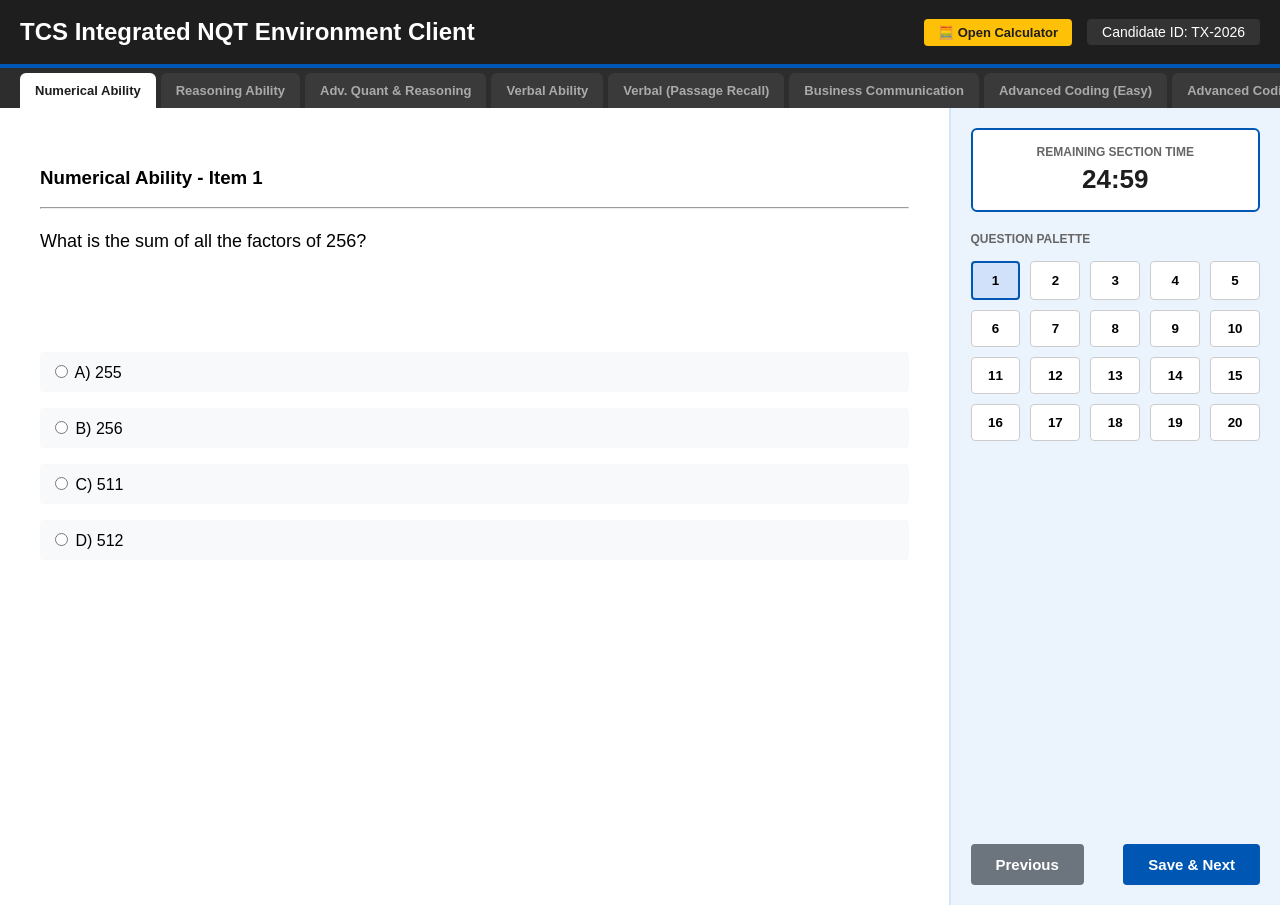
<file: mock1.html>
<!doctype html>
<html lang="en">
  <head>
    <meta charset="UTF-8" />
    <meta name="viewport" content="width=device-width, initial-scale=1.0" />
    <title>Official TCS NQT Assessment Environment</title>
    <style>
      :root {
        --tcs-blue: #0056b3;
        --tcs-dark: #1e1e1e;
        --tcs-gray: #f4f6f9;
        --tcs-success: #28a745;
        --tcs-terminal: #0f141c;
      }
      body {
        font-family: "Segoe UI", Tahoma, Geneva, Verdana, sans-serif;
        margin: 0;
        padding: 0;
        background-color: var(--tcs-gray);
        user-select: none;
        overflow-x: hidden;
      }
      header {
        background-color: var(--tcs-dark);
        color: white;
        padding: 12px 20px;
        display: flex;
        justify-content: space-between;
        align-items: center;
        border-bottom: 4px solid var(--tcs-blue);
        height: 40px;
      }
      .section-tab-container {
        display: flex;
        background: #2d2d2d;
        padding: 5px 20px 0 20px;
        gap: 5px;
        overflow-x: auto;
      }
      .section-tab {
        padding: 10px 15px;
        color: #aaa;
        background: #3a3a3a;
        border-radius: 6px 6px 0 0;
        font-size: 13px;
        font-weight: 600;
        border: none;
        cursor: not-allowed;
        white-space: nowrap;
      }
      .section-tab.active {
        background: white;
        color: var(--tcs-dark);
      }
      .container {
        display: flex;
        height: calc(100vh - 103px);
        position: relative;
      }
      .left-panel {
        flex: 3;
        padding: 40px;
        overflow-y: auto;
        background: white;
        position: relative;
      }
      .right-panel {
        flex: 1;
        background: #ebf3fc;
        border-left: 2px solid #d2e4f9;
        padding: 20px;
        display: flex;
        flex-direction: column;
        justify-content: space-between;
      }

      /* TCS Calculator Shell - Default Positioned Top-Right Corner */
      .calc-trigger-btn {
        background: #ffc107;
        color: #1e1e1e;
        border: none;
        font-weight: bold;
        padding: 6px 14px;
        border-radius: 4px;
        cursor: pointer;
        display: flex;
        align-items: center;
        gap: 6px;
        font-size: 13px;
        margin-right: 15px;
      }
      .tcs-calculator {
        position: absolute;
        top: 15px;
        right: 20px;
        width: 240px;
        background: #222;
        border: 3px solid #444;
        border-radius: 6px;
        box-shadow: 0 10px 25px rgba(0, 0, 0, 0.4);
        z-index: 1000;
        display: none;
      }
      .calc-header {
        background: #111;
        color: #fff;
        padding: 8px;
        font-size: 12px;
        font-weight: bold;
        cursor: move;
        display: flex;
        justify-content: space-between;
        align-items: center;
        border-bottom: 1px solid #333;
        user-select: none;
      }
      .calc-screen {
        width: 100%;
        height: 45px;
        background: #dce6d5;
        color: #000;
        text-align: right;
        font-family: monospace;
        font-size: 20px;
        padding: 5px 10px;
        border: none;
        box-sizing: border-box;
        font-weight: bold;
        outline: none;
      }
      .calc-grid {
        display: grid;
        grid-template-columns: repeat(4, 1fr);
        gap: 4px;
        padding: 6px;
        background: #222;
      }
      .calc-btn {
        background: #3a3a3a;
        color: white;
        border: 1px solid #555;
        padding: 12px;
        font-size: 14px;
        font-weight: bold;
        border-radius: 4px;
        cursor: pointer;
        text-align: center;
      }
      .calc-btn:hover {
        background: #4a4a4a;
      }
      .calc-btn.op {
        background: #0056b3;
      }
      .calc-btn.op:hover {
        background: #004085;
      }
      .calc-btn.clear {
        background: #dc3545;
      }
      .calc-btn.clear:hover {
        background: #bd2130;
      }

      /* Testing Panels */
      .timer-container {
        background: white;
        padding: 15px;
        border-radius: 6px;
        border: 2px solid var(--tcs-blue);
        text-align: center;
        margin-bottom: 20px;
      }
      .timer-label {
        font-size: 12px;
        color: #666;
        text-transform: uppercase;
        font-weight: bold;
      }
      .timer-clock {
        font-size: 26px;
        font-weight: bold;
        color: var(--tcs-dark);
        margin-top: 5px;
      }
      .alert-timer {
        color: #dc3545;
        animation: blink 1s infinite;
        font-size: 14px;
        font-weight: bold;
        margin-top: 5px;
        display: none;
      }
      @keyframes blink {
        50% {
          opacity: 0.4;
        }
      }
      .palette-grid {
        display: grid;
        grid-template-columns: repeat(5, 1fr);
        gap: 10px;
        margin-top: 15px;
      }
      .palette-btn {
        padding: 10px;
        font-weight: bold;
        border: 1px solid #ccc;
        background: white;
        border-radius: 4px;
        cursor: pointer;
        text-align: center;
      }
      .palette-btn.active {
        border: 2px solid var(--tcs-blue);
        background: #d0e1f9;
      }
      .palette-btn.answered {
        background: var(--tcs-success);
        color: white;
        border-color: var(--tcs-success);
      }
      .btn-action {
        background-color: var(--tcs-blue);
        color: white;
        border: none;
        padding: 12px 25px;
        font-size: 15px;
        cursor: pointer;
        border-radius: 4px;
        font-weight: bold;
      }
      .btn-action:hover {
        background-color: #004085;
      }

      /* Modals & Overlays */
      .warning-overlay {
        display: none;
        position: fixed;
        top: 0;
        left: 0;
        width: 100%;
        height: 100%;
        background: rgba(30, 30, 30, 0.96);
        color: white;
        z-index: 9999;
        justify-content: center;
        align-items: center;
        text-align: center;
        font-size: 24px;
        font-weight: bold;
      }
      .custom-modal {
        display: none;
        position: fixed;
        top: 0;
        left: 0;
        width: 100%;
        height: 100%;
        background: rgba(0, 0, 0, 0.6);
        z-index: 5000;
        justify-content: center;
        align-items: center;
      }
      .modal-content {
        background: white;
        padding: 30px;
        border-radius: 8px;
        text-align: center;
        max-width: 450px;
        width: 90%;
        box-shadow: 0 4px 20px rgba(0, 0, 0, 0.3);
        color: #333;
      }
      .modal-title {
        font-size: 20px;
        font-weight: bold;
        margin-bottom: 15px;
        color: #dc3545;
      }
      .modal-text {
        font-size: 15px;
        margin-bottom: 20px;
        line-height: 1.5;
        color: #555;
      }
      .modal-buttons {
        display: flex;
        gap: 10px;
        justify-content: center;
      }

      textarea.essay-input,
      textarea.code-input {
        width: 100%;
        height: 280px;
        font-family: "Courier New", Courier, monospace;
        font-size: 16px;
        padding: 12px;
        border: 2px solid #ccc;
        border-radius: 4px;
        resize: none;
        box-sizing: border-box;
      }
      .text-blank-input {
        padding: 8px 12px;
        font-size: 16px;
        border: 2px solid var(--tcs-blue);
        border-radius: 4px;
        width: 250px;
        margin-top: 15px;
      }
      .word-counter {
        font-size: 14px;
        color: #333;
        font-weight: bold;
        margin-top: 10px;
        background: #fff3cd;
        padding: 8px 12px;
        border-radius: 4px;
        border: 1px solid #ffebaa;
        display: inline-block;
      }

      /* Summary Evaluation Screen Layout */
      .feedback-container {
        width: 100%;
        max-width: 1000px;
        margin: 0 auto;
        padding: 20px;
        box-sizing: border-box;
      }
      .feedback-card {
        background: #f8f9fa;
        border-left: 5px solid var(--tcs-blue);
        padding: 15px;
        border-radius: 4px;
        margin-bottom: 20px;
        box-shadow: 0 2px 5px rgba(0, 0, 0, 0.05);
      }
      .feedback-q {
        font-size: 16px;
        font-weight: bold;
        margin-bottom: 10px;
        color: #222;
      }
      .feedback-a {
        font-size: 15px;
        background: #e9ecef;
        padding: 10px 15px;
        border-radius: 4px;
        color: #0056b3;
        font-family: monospace;
        white-space: pre-wrap;
      }

      /* Dropdown & Coding Controls */
      .compiler-toolbar {
        display: flex;
        justify-content: space-between;
        align-items: center;
        margin: 15px 0;
      }
      .lang-select {
        padding: 8px 12px;
        font-size: 14px;
        font-weight: 600;
        border-radius: 4px;
        border: 2px solid var(--tcs-blue);
      }
      .btn-comp {
        background: #343a40;
        color: #fff;
        border: 1px solid #495057;
        padding: 8px 16px;
        border-radius: 4px;
        cursor: pointer;
        font-weight: 600;
        font-size: 13px;
      }
      .btn-comp:hover {
        background: #495057;
      }
      .terminal-display {
        background: var(--tcs-terminal);
        color: #73daca;
        font-family: "Courier New", monospace;
        padding: 15px;
        border-radius: 4px;
        height: 100px;
        overflow-y: auto;
        box-sizing: border-box;
        font-size: 14px;
        border: 2px solid #24283b;
        margin-top: 10px;
      }
    </style>
  </head>
  <body>
    <div id="warningScreen" class="warning-overlay">
      <div>
        ⚠️ ASSESSMENT TIMERS PAUSED<br />
        <span
          style="
            font-size: 16px;
            font-weight: normal;
            display: block;
            margin-top: 10px;
            color: #bbb;
          "
          >You shifted windows or closed the browser active focus
          boundary.</span
        >
        <button
          onclick="resumeExamSession()"
          style="
            margin-top: 25px;
            padding: 12px 30px;
            font-size: 15px;
            cursor: pointer;
            font-weight: bold;
            background: var(--tcs-blue);
            color: white;
            border: none;
            border-radius: 4px;
          "
        >
          Resume Assessment
        </button>
      </div>
    </div>

    <div id="customModal" class="custom-modal">
      <div class="modal-content">
        <div class="modal-title" id="modalTitle">Section Submission</div>
        <div class="modal-text" id="modalText">
          Are you sure you want to submit this section? Response tracking logs
          will be locked.
        </div>
        <div class="modal-buttons" id="modalBtnFrame">
          <button class="btn-action" onclick="closeCustomModal()">
            Cancel
          </button>
        </div>
      </div>
    </div>

    <header>
      <h2>TCS Integrated NQT Environment Client</h2>
      <div style="display: flex; align-items: center">
        <button
          class="calc-trigger-btn"
          id="calcTrigger"
          onclick="toggleCalculator()"
        >
          🧮 Open Calculator
        </button>
        <div
          style="
            font-size: 14px;
            background: #333;
            padding: 5px 15px;
            border-radius: 4px;
          "
        >
          Candidate ID: TX-2026
        </div>
      </div>
    </header>

    <div class="section-tab-container" id="tabsBar">
      <button class="section-tab active" id="tab-Numerical">
        Numerical Ability
      </button>
      <button class="section-tab" id="tab-Reasoning">Reasoning Ability</button>
      <button class="section-tab" id="tab-Advanced">
        Adv. Quant & Reasoning
      </button>
      <button class="section-tab" id="tab-Verbal">Verbal Ability</button>
      <button class="section-tab" id="tab-Recall">
        Verbal (Passage Recall)
      </button>
      <button class="section-tab" id="tab-Email">Business Communication</button>
      <button class="section-tab" id="tab-Coding">
        Advanced Coding (Easy)
      </button>
      <button class="section-tab" id="tab-CodingMed">
        Advanced Coding (Medium)
      </button>
    </div>

    <div class="container" id="mainExamWindow">
      <div class="tcs-calculator" id="tcsCalcElement">
        <div class="calc-header" id="tcsCalcHeader">
          <span>TCS On-Screen Scientific Calculator</span>
          <span
            style="
              cursor: pointer;
              color: #dc3545;
              font-weight: bold;
              padding: 0 5px;
            "
            onclick="toggleCalculator()"
            >✖</span
          >
        </div>
        <input
          type="text"
          class="calc-screen"
          id="calcDisplay"
          readonly
          value="0"
        />
        <div class="calc-grid">
          <button class="calc-btn clear" onclick="clearCalc()">C</button>
          <button class="calc-btn clear" onclick="backspaceCalc()">CE</button>
          <button class="calc-btn op" onclick="inputCalcOp('%')">Mod</button>
          <button class="calc-btn op" onclick="inputCalcOp('/')">/</button>

          <button class="calc-btn" onclick="inputCalcNum('7')">7</button>
          <button class="calc-btn" onclick="inputCalcNum('8')">8</button>
          <button class="calc-btn" onclick="inputCalcNum('9')">9</button>
          <button class="calc-btn op" onclick="inputCalcOp('*')">*</button>

          <button class="calc-btn" onclick="inputCalcNum('4')">4</button>
          <button class="calc-btn" onclick="inputCalcNum('5')">5</button>
          <button class="calc-btn" onclick="inputCalcNum('6')">6</button>
          <button class="calc-btn op" onclick="inputCalcOp('-')">-</button>

          <button class="calc-btn" onclick="inputCalcNum('1')">1</button>
          <button class="calc-btn" onclick="inputCalcNum('2')">2</button>
          <button class="calc-btn" onclick="inputCalcNum('3')">3</button>
          <button class="calc-btn op" onclick="inputCalcOp('+')">+</button>

          <button class="calc-btn" onclick="inputCalcNum('0')">0</button>
          <button class="calc-btn" onclick="inputCalcNum('.')">.</button>
          <button class="calc-btn op" onclick="sqrtCalc()">sqrt</button>
          <button
            class="calc-btn op"
            style="background: #28a745"
            onclick="evaluateCalc('=')"
          >
            =
          </button>
        </div>
      </div>

      <div class="left-panel">
        <h3 id="questionHeading">Question 1</h3>
        <hr />
        <div id="dynamicContentArea">
          <p
            id="questionContent"
            style="
              font-size: 18px;
              line-height: 1.6;
              min-height: 100px;
              font-weight: 500;
            "
          ></p>
          <div id="optionsFrame" style="margin-top: 25px"></div>
        </div>
      </div>

      <div class="right-panel">
        <div>
          <div class="timer-container">
            <div class="timer-label" id="timerLabel">
              Remaining Section Time
            </div>
            <div class="timer-clock" id="masterClock">25:00</div>
            <div class="alert-timer" id="verbalAlert">
              ⚠️ AUTO-ADVANCE: <span id="verbalClock">25</span>s
            </div>
            <div class="alert-timer" id="recallAlert" style="color: #0056b3">
              READING PHASE: <span id="recallClock">30</span>s
            </div>
            <div
              class="alert-timer"
              id="emailPromptAlert"
              style="color: #e67e22"
            >
              PROMPT DISAPPEARING: <span id="emailPromptClock">30</span>s
            </div>
          </div>

          <div class="timer-label" id="paletteLabel">Question Palette</div>
          <div class="palette-grid" id="paletteBox"></div>
        </div>

        <div
          style="
            display: flex;
            justify-content: space-between;
            margin-top: 20px;
          "
        >
          <button
            class="btn-action"
            id="btnPrev"
            style="background: #6c757d"
            onclick="prevQuestion()"
          >
            Previous
          </button>
          <button class="btn-action" id="btnNext" onclick="saveAndNext()">
            Save & Next
          </button>
        </div>
      </div>
    </div>

    <script>
      const examConfig = {
        Numerical: {
          label: "Numerical Ability",
          duration: 25 * 60,
          qCount: 20,
          type: "mixed-math",
          allowCalc: true,
        },
        Reasoning: {
          label: "Reasoning Ability",
          duration: 25 * 60,
          qCount: 20,
          type: "objective",
          allowCalc: true,
        },
        Advanced: {
          label: "Advanced Quant & Reasoning",
          duration: 25 * 60,
          qCount: 14,
          type: "objective",
          allowCalc: true,
        },
        // SOLVED: Aligned master section time separate from item speed-drills
        Verbal: {
          label: "Verbal Ability (Sentence Completion)",
          duration: 26 * 60,
          qCount: 20,
          type: "verbal-speed",
          allowCalc: false,
        },
        Recall: {
          label: "Verbal (Passage Recall)",
          duration: 120,
          qCount: 4,
          type: "recall",
          allowCalc: false,
        },
        Email: {
          label: "Business Communication",
          duration: 9 * 60,
          qCount: 1,
          type: "essay",
          allowCalc: false,
        },
        Coding: {
          label: "Advanced Coding (Easy)",
          duration: 35 * 60,
          qCount: 1,
          type: "compiler",
          allowCalc: true,
        },
        CodingMed: {
          label: "Advanced Coding (Medium)",
          duration: 55 * 60,
          qCount: 1,
          type: "compiler",
          allowCalc: true,
        },
      };

      const questionsDatabase = {
        Numerical: [
          {
            text: "What is the sum of all the factors of 256?",
            options: ["A) 255", "B) 256", "C) 511", "D) 512"],
            isFib: false,
          },
          {
            text: "A train running at the speed of 60 km/hr crosses a pole in 9 seconds. What is the length of the train in meters?",
            options: [],
            isFib: true,
          },
          {
            text: "The HCF of two numbers is 11 and their LCM is 7700. If one of the numbers is 275, find the other.",
            options: ["A) 279", "B) 283", "C) 308", "D) 318"],
            isFib: false,
          },
          {
            text: "A shopkeeper sells an article at a loss of 8%. Had he sold it for Rs. 120 more, he would have gained 8%. Find the cost price of the article.",
            options: [],
            isFib: true,
          },
          {
            text: "If the sum of the roots of a quadratic equation is 5 and the product of the roots is 6, what is the equation?",
            options: [
              "A) x^2 + 5x + 6 = 0",
              "B) x^2 - 5x + 6 = 0",
              "C) x^2 - 6x + 5 = 0",
              "D) x^2 + 6x + 5 = 0",
            ],
            isFib: false,
          },
          {
            text: "A can do a piece of work in 10 days and B can do it in 15 days. How long will they take if both work together?",
            options: [],
            isFib: true,
          },
          {
            text: "The average of 5 consecutive odd numbers is 25. What is the smallest number?",
            options: ["A) 19", "B) 21", "C) 23", "D) 25"],
            isFib: false,
          },
          {
            text: "What is the probability of getting a sum of 9 from two throws of a standard dice?",
            options: ["A) 1/6", "B) 1/9", "C) 1/12", "D) 1/18"],
            isFib: false,
          },
          {
            text: "A sum of money doubles itself in 5 years at simple interest. In how many years will it become 4 times itself?",
            options: [],
            isFib: true,
          },
          {
            text: "The ratio of the ages of A and B is 3:4. After 5 years, the ratio becomes 4:5. What is the present age of A?",
            options: ["A) 10", "B) 12", "C) 15", "D) 20"],
            isFib: false,
          },
          {
            text: "Find the unit digit of 7^105.",
            options: ["A) 1", "B) 3", "C) 7", "D) 9"],
            isFib: false,
          },
          {
            text: "A boat goes 15 km upstream and 22 km downstream in 5 hours. It goes 20 km upstream and 55 km downstream in 13 hours. Find the speed of the stream.",
            options: [],
            isFib: true,
          },
          {
            text: "If 20% of a = b, then b% of 20 is the same as what percentage of a?",
            options: ["A) 2%", "B) 4%", "C) 5%", "D) 8%"],
            isFib: false,
          },
          {
            text: "The perimeter of a rectangle is 40 cm and its area is 96 sq cm. What is the length of its diagonal?",
            options: [],
            isFib: true,
          },
          {
            text: "Two pipes A and B can fill a tank in 20 and 30 minutes respectively. If both pipes are opened together, how much time will it take to fill the tank?",
            options: ["A) 10 mins", "B) 12 mins", "C) 15 mins", "D) 18 mins"],
            isFib: false,
          },
          {
            text: "A mixture contains milk and water in the ratio 5:3. If 4 liters of water is added to the mixture, the ratio becomes 3:2. Find the quantity of milk in the mixture.",
            options: [],
            isFib: true,
          },
          {
            text: "What is the least number which when divided by 5, 6, 7, and 8 leaves a remainder 3, but when divided by 9 leaves no remainder?",
            options: ["A) 843", "B) 1683", "C) 2523", "D) 3363"],
            isFib: false,
          },
          {
            text: "The difference between compound interest and simple interest on a certain sum for 2 years at 10% per annum is Rs. 50. Find the sum.",
            options: [
              "A) Rs. 4000",
              "B) Rs. 4500",
              "C) Rs. 5000",
              "D) Rs. 5500",
            ],
            isFib: false,
          },
          {
            text: "A man walks at 5 km/hr and misses a train by 5 minutes. If he walks at 6 km/hr, he reaches the station 5 minutes early. Find the distance to the station.",
            options: [],
            isFib: true,
          },
          {
            text: "Simplify: (0.1 * 0.1 * 0.1 + 0.02 * 0.02 * 0.02) / (0.2 * 0.2 * 0.2 + 0.04 * 0.04 * 0.04).",
            options: ["A) 0.0125", "B) 0.125", "C) 0.25", "D) 0.5"],
            isFib: false,
          },
        ],
        Reasoning: [
          {
            text: "If 'APPLE' is coded as 'EQTPI', how is 'MANGO' coded?",
            options: ["A) QERKS", "B) QEPKS", "C) QERJS", "D) QDPKS"],
          },
          {
            text: "Pointing to a photograph, a man said, \"I have no brother or sister but that man's father is my father's son.\" Whose photograph was it?",
            options: [
              "A) His son",
              "B) Himself",
              "C) His father",
              "D) His nephew",
            ],
          },
          {
            text: "Find the missing number in the series: 2, 6, 12, 20, 30, ?",
            options: ["A) 40", "B) 42", "C) 44", "D) 48"],
          },
          {
            text: "Six friends A, B, C, D, E, and F are sitting in a circle facing the center. A is second to the left of C. B is between D and E. F is not next to A. Who is sitting to the immediate right of C?",
            options: ["A) A", "B) B", "C) D", "D) E"],
          },
          {
            text: "Statements: All cats are dogs. Some dogs are rats. Conclusion I: Some cats are rats. Conclusion II: Some rats are dogs. Which conclusion logically follows?",
            options: [
              "A) Only I follows",
              "B) Only II follows",
              "C) Both I and II follow",
              "D) Neither I nor II follows",
            ],
          },
          {
            text: "If A + B means A is the brother of B; A - B means A is the sister of B; A * B means A is the father of B. Which of the following means C is the son of M?",
            options: [
              "A) M * C + N",
              "B) M + C - N",
              "C) M * C - N",
              "D) M - C + N",
            ],
          },
          {
            text: "Choose the odd one out: 16, 25, 36, 72, 144.",
            options: ["A) 25", "B) 36", "C) 72", "D) 144"],
          },
          {
            text: "A man walks 5 km towards South and then turns to the right. After walking 3 km he turns to the left and walks 5 km. In which direction is he from the starting place?",
            options: ["A) South", "B) South-West", "C) South-East", "D) West"],
          },
          {
            text: "In a certain code language, '123' means 'hot filtered coffee', '356' means 'very hot day' and '589' means 'day and night'. Which digit stands for 'very'?",
            options: ["A) 3", "B) 5", "C) 6", "D) 8"],
          },
          {
            text: "Find the next term in the series: B2D, E3H, I4M, ?",
            options: ["A) N5S", "B) N5T", "C) M5S", "D) O5T"],
          },
          {
            text: "If the 3rd of a month is Tuesday, what day will be the 25th of that month?",
            options: ["A) Monday", "B) Tuesday", "C) Wednesday", "D) Thursday"],
          },
          {
            text: "Arrange the given words in a meaningful sequence: 1. Police 2. Punishment 3. Crime 4. Judge 5. Judgment.",
            options: [
              "A) 3, 1, 4, 5, 2",
              "B) 1, 3, 4, 5, 2",
              "C) 3, 1, 2, 4, 5",
              "D) 3, 4, 1, 5, 2",
            ],
          },
          {
            text: "How many triangles are there in a pentagon with all its diagonals drawn?",
            options: ["A) 25", "B) 30", "C) 35", "D) 40"],
          },
          {
            text: "Statements: No tree is a flower. Some flowers are fruits. Conclusion I: No fruit is a tree. Conclusion II: Some fruits are flowers. Which conclusion follows?",
            options: [
              "A) Only I follows",
              "B) Only II follows",
              "C) Both I and II follow",
              "D) Neither I nor II follows",
            ],
          },
          {
            text: "A clock is set right at 8 AM. The clock gains 10 minutes in 24 hours. What will be the true time when the clock indicates 1 PM on the following day?",
            options: ["A) 12:48 PM", "B) 12:50 PM", "C) 1:10 PM", "D) 1:12 PM"],
          },
          {
            text: "Find the missing letter: A, C, F, J, O, ?",
            options: ["A) S", "B) T", "C) U", "D) V"],
          },
          {
            text: "In a row of 40 students, Rahul is 15th from the left end. What is his position from the right end?",
            options: ["A) 24th", "B) 25th", "C) 26th", "D) 27th"],
          },
          {
            text: "If 'x' means '-', '-' means 'x', '+' means '/' and '/' means '+', then what is the value of 15 - 2 / 900 + 90 x 100?",
            options: ["A) 8900", "B) 8985", "C) 9000", "D) 9015"],
          },
          {
            text: "Choose the word which is least like the other words in the group: Zebra, Lion, Tiger, Horse, Giraffe.",
            options: ["A) Zebra", "B) Lion", "C) Tiger", "D) Horse"],
          },
          {
            text: "A dice is numbered from 1 to 6 in different ways. If 1 is opposite to 5 and 2 is opposite to 3, then what will be opposite to 4?",
            options: ["A) 1", "B) 2", "C) 5", "D) 6"],
          },
        ],
        Advanced: [
          {
            text: "A solid metallic sphere of radius 8 cm is melted and recast into smaller spheres of radius 2 cm each. How many such spheres can be formed?",
            options: ["A) 16", "B) 32", "C) 64", "D) 128"],
          },
          {
            text: "In a triangle ABC, the angle bisector of A meets BC at D. If AB = 10 cm, AC = 15 cm, and BC = 12 cm, find the length of BD.",
            options: ["A) 4 cm", "B) 4.8 cm", "C) 5.2 cm", "D) 6 cm"],
          },
          {
            text: "A bag contains 5 red, 4 blue, and 3 green balls. If 3 balls are drawn at random, what is the probability that all 3 are of different colors?",
            options: ["A) 3/11", "B) 4/11", "C) 5/11", "D) 6/11"],
          },
          {
            text: "Find the number of trailing zeros in 100! (100 factorial).",
            options: ["A) 20", "B) 21", "C) 24", "D) 25"],
          },
          {
            text: "A function f(x) is defined as f(x) = x^2 - 4x + 3. Find the minimum value of the function.",
            options: ["A) -1", "B) 0", "C) 1", "D) 3"],
          },
          {
            text: "In a group of 100 people, 60 like tea, 50 like coffee, and 20 like neither. How many people like both tea and coffee?",
            options: ["A) 20", "B) 30", "C) 40", "D) 50"],
          },
          {
            text: "A train overtakes two persons who are walking in the same direction in which the train is going, at the rate of 2 kmph and 4 kmph and passes them completely in 9 and 10 seconds respectively. Find the length of the train.",
            options: ["A) 40 m", "B) 50 m", "C) 60 m", "D) 70 m"],
          },
          {
            text: "The sum of an infinite geometric progression is 15 and the sum of the squares of its terms is 45. Find the first term and the common ratio.",
            options: [
              "A) a=5, r=2/3",
              "B) a=10, r=1/3",
              "C) a=5, r=1/3",
              "D) a=10, r=2/3",
            ],
          },
          {
            text: "If log2(x) + log4(x) + log16(x) = 21/4, find the value of x.",
            options: ["A) 2", "B) 4", "C) 8", "D) 16"],
          },
          {
            text: "A cryptarithmetic puzzle: SEND + MORE = MONEY. What is the value of the letter 'O'?",
            options: ["A) 0", "B) 1", "C) 2", "D) 3"],
          },
          {
            text: "Find the remainder when 3^256 is divided by 17.",
            options: ["A) 1", "B) 3", "C) 9", "D) 15"],
          },
          {
            text: "Two trains of equal length are running on parallel lines in the same direction at 46 km/hr and 36 km/hr. The faster train passes the slower train in 36 seconds. The length of each train is?",
            options: ["A) 40 m", "B) 50 m", "C) 60 m", "D) 70 m"],
          },
          {
            text: "A hollow cylindrical tube 20 cm long is made of iron and its external and internal diameters are 8 cm and 6 cm respectively. Find the volume of iron used in making the tube.",
            options: ["A) 440 cm³", "B) 880 cm³", "C) 1320 cm³", "D) 1760 cm³"],
          },
          {
            text: "In how many ways can the letters of the word 'CORPORATION' be arranged so that the vowels always come together?",
            options: ["A) 50400", "B) 100800", "C) 151200", "D) 201600"],
          },
        ],
        Verbal: [
          {
            text: "Despite the heavy rain, the football match continued ________.",
            options: [],
          },
          {
            text: "The manager was so impressed with her presentation that he ________ her on the spot.",
            options: [],
          },
          {
            text: "If I had known you were coming, I ________ baked a cake.",
            options: [],
          },
          {
            text: "The new software update is designed to ________ the overall performance of the system.",
            options: [],
          },
          {
            text: "She is not only a talented musician ________ an exceptional painter.",
            options: [],
          },
          {
            text: "The company decided to ________ its operations in the Asian market due to high demand.",
            options: [],
          },
          {
            text: "He was accused of ________ the confidential documents to the rival firm.",
            options: [],
          },
          {
            text: "The doctor advised him to ________ from smoking to improve his health.",
            options: [],
          },
          {
            text: "By the time we reached the station, the train ________.",
            options: [],
          },
          {
            text: "The committee will ________ the proposal before making a final decision.",
            options: [],
          },
          {
            text: "Her sudden resignation took everyone by ________.",
            options: [],
          },
          {
            text: "The government has implemented new policies to ________ the effects of climate change.",
            options: [],
          },
          {
            text: "He is considered one of the most ________ scientists in the field of quantum physics.",
            options: [],
          },
          {
            text: "The children were thrilled to see the ________ of colorful balloons in the sky.",
            options: [],
          },
          {
            text: "Due to unforeseen circumstances, the event has been ________ until next month.",
            options: [],
          },
          {
            text: "The detective carefully examined the crime scene to ________ any hidden clues.",
            options: [],
          },
          {
            text: "She has a strong ________ for learning new languages.",
            options: [],
          },
          {
            text: "The CEO's speech was highly ________ and motivated the entire team.",
            options: [],
          },
          {
            text: "It is essential to ________ a healthy work-life balance to avoid burnout.",
            options: [],
          },
          {
            text: "The novel's intricate plot kept the readers ________ until the very last page.",
            options: [],
          },
        ],
        Recall: [
          {
            text: "The Global Infrastructure Monitoring System was deployed across 14 regional centers to improve operational efficiency. Initial reports indicated a 27 percent reduction in maintenance costs within the first quarter. Engineers continue to monitor system performance for additional improvements.",
            prompt: "Rewrite the paragraph in your own words.",
          },
          {
            text: "The BioSecure Research Initiative established specialized laboratories in remote agricultural zones. Scientists discovered that early disease detection reduced crop losses significantly and improved overall farm productivity.",
            prompt: "Rewrite the paragraph in your own words.",
          },
          {
            text: "The Enterprise Cloud Migration Project successfully transferred legacy applications to a distributed architecture. This transition enhanced scalability, reduced downtime, and strengthened cybersecurity measures.",
            prompt: "Rewrite the paragraph in your own words.",
          },
          {
            text: "Historian Devendra Swaminathan discovered hidden manuscripts while cataloging documents in an ancient archive. Careful examination revealed valuable information about previously unknown trade routes.",
            prompt: "Rewrite the paragraph in your own words.",
          },
        ],
        Email: [
          {
            text: "Scenario: You are the project manager of a software development team. The delivery of a critical project module, which was scheduled for this Friday, will be delayed by one week due to unexpected technical challenges and the sudden medical leave of a key developer. Write an email to the client, Mr. Smith, informing him about the delay. Apologize for the inconvenience, briefly explain the reasons without being overly technical, and assure him that the team is working overtime to meet the revised deadline. Maintain a professional and reassuring tone.",
          },
        ],
        Coding: [
          {
            text: "Write a program to rotate an array of N integers to the right by K steps. For example, given the array [1, 2, 3, 4, 5, 6, 7] and K = 3, the modified array should be [5, 6, 7, 1, 2, 3, 4].",
            placeholder:
              "// Dynamic JS Execution Engine\nfunction rotate_array(arr, k) {\n    k = k % arr.length;\n    return arr.slice(-k).concat(arr.slice(0, -k));\n}\nconsole.log(rotate_array([1, 2, 3, 4, 5, 6, 7], 3));\n",
          },
        ],
        CodingMed: [
          {
            text: 'Write a program to find the longest substring without repeating characters in a given string. For example, given the string "abcabcbb", the longest substring without repeating characters is "abc", which has a length of 3.',
            placeholder:
              'function longest_unique_substring(s) {\n    let seen = new Set(), maxLen = 0, left = 0;\n    for (let right = 0; right < s.length; right++) {\n        while (seen.has(s[right])) { seen.delete(s[left]); left++; }\n        seen.add(s[right]);\n        maxLen = Math.max(maxLen, right - left + 1);\n    }\n    return maxLen;\n}\nconsole.log(longest_unique_substring("abcabcbb"));\n',
          },
        ],
      };

      let orderOfSections = [
        "Numerical",
        "Reasoning",
        "Advanced",
        "Verbal",
        "Recall",
        "Email",
        "Coding",
        "CodingMed",
      ];
      let activeSectionIndex = 0;
      let activeQIndex = 0;

      let currentSection = orderOfSections[activeSectionIndex];
      let countdownTimeLeft = examConfig[currentSection].duration;

      // SOLVED: Dedicated granular tracking state for Verbal speed loops
      let verbalItemTimer = 25;
      let isRecallWritingPhase = false;
      let isEmailPromptPhase = true;
      let emailPromptTimer = 30;
      let recallReadingTime = 30;
      let recallWritingTime = 90;

      let isRecallReadingPhase = true;
      let isExamPaused = false;
      let isModalActive = false;

      let clockInterval;
      let userSessionLog = {};

      function showCustomModal(title, text, confirmAction = null) {
        isModalActive = true;
        document.getElementById("modalTitle").innerText = title;
        document.getElementById("modalText").innerText = text;

        let frame = document.getElementById("modalBtnFrame");
        if (confirmAction) {
          frame.innerHTML = `<button class="btn-action" style="background:#6C757D;" onclick="closeCustomModal()">Cancel</button>
                               <button class="btn-action" style="background:var(--tcs-success);" onclick="${confirmAction}()">YES, Confirm</button>`;
        } else {
          frame.innerHTML = `<button class="btn-action" onclick="closeCustomModal()">Acknowledge</button>`;
        }
        document.getElementById("customModal").style.display = "flex";
      }

      function closeCustomModal() {
        document.getElementById("customModal").style.display = "none";
        isModalActive = false;
      }

      function initSystem() {
        renderTabs();
        buildPalette();
        loadQuestion();
        makeElementDraggable(document.getElementById("tcsCalcElement"));
      }

      /* Code Runtime Actions */
      function runLocalPython() {
        let codeStr = document.getElementById("codeArea").value;
        let terminal = document.getElementById("terminalScreen");

        let logBuffer = [];
        let oldLog = console.log;
        console.log = function (...args) {
          logBuffer.push(args.join(" "));
        };

        try {
          let scriptFunc = new Function(codeStr);
          scriptFunc();
          console.log = oldLog;
          terminal.innerText =
            logBuffer.length > 0
              ? logBuffer.join("\n")
              : ">>> Program executed cleanly. No console parameters printed.";
          terminal.style.color = "#73DACA";
        } catch (err) {
          console.log = oldLog;
          terminal.innerText = `>>> Runtime Error: ${err.message}`;
          terminal.style.color = "#F7768E";
        }
      }

      function submitPythonFinal() {
        let key = `${currentSection}-Q${activeQIndex + 1}`;
        let currentCode = document.getElementById("codeArea")
          ? document.getElementById("codeArea").value
          : "";
        userSessionLog[key] = {
          question: questionsDatabase[currentSection][activeQIndex].text,
          typed: currentCode,
        };
        localStorage.setItem("tcsResponses", JSON.stringify(userSessionLog));
        showCustomModal(
          "Code Draft Saved",
          "Your workspace logic scripts have been successfully cached.",
        );
        buildPalette();
      }

      function initiateSectionSubmit() {
        showCustomModal(
          "Final Section Submission",
          "Are you sure you want to lock and submit this section? You will not be able to return to edit these responses.",
          "forceSectionSwitch",
        );
      }

      /* Calculator Actions */
      let calcExpression = "";
      function toggleCalculator() {
        let calc = document.getElementById("tcsCalcElement");
        if (!examConfig[currentSection].allowCalc) {
          showCustomModal(
            "Calculator Action Exception",
            "Calculation utilities are disabled during communication sections.",
          );
          calc.style.display = "none";
          return;
        }
        calc.style.display = calc.style.display === "block" ? "none" : "block";
      }
      function inputCalcNum(num) {
        let display = document.getElementById("calcDisplay");
        if (display.value === "0" && num !== ".") display.value = "";
        display.value += num;
        calcExpression += num;
      }
      function inputCalcOp(op) {
        let display = document.getElementById("calcDisplay");
        display.value += " " + op + " ";
        calcExpression += op;
      }
      function clearCalc() {
        document.getElementById("calcDisplay").value = "0";
        calcExpression = "";
      }
      function backspaceCalc() {
        let display = document.getElementById("calcDisplay");
        if (display.value.length > 0 && display.value !== "0") {
          display.value = display.value.slice(0, -1);
          calcExpression = calcExpression.slice(0, -1);
          if (display.value === "") display.value = "0";
        }
      }
      function sqrtCalc() {
        let display = document.getElementById("calcDisplay");
        try {
          let val = eval(calcExpression || display.value);
          let res = Math.sqrt(val);
          display.value = res;
          calcExpression = res.toString();
        } catch (e) {
          display.value = "Error";
          calcExpression = "";
        }
      }
      function evaluateCalc() {
        let display = document.getElementById("calcDisplay");
        try {
          display.value = eval(calcExpression);
          calcExpression = display.value.toString();
        } catch (e) {
          display.value = "Error";
          calcExpression = "";
        }
      }
      function makeElementDraggable(elmnt) {
        let header = document.getElementById("tcsCalcHeader");
        if (header) header.onmousedown = dragMouseDown;
        function dragMouseDown(e) {
          e = e || window.event;
          e.preventDefault();
          pos3 = e.clientX;
          pos4 = e.clientY;
          document.onmouseup = closeDragElement;
          document.onmousemove = elementDrag;
        }
        function elementDrag(e) {
          e = e || window.event;
          e.preventDefault();
          let pos1 = pos3 - e.clientX;
          let pos2 = pos4 - e.clientY;
          pos3 = e.clientX;
          pos4 = e.clientY;
          elmnt.style.top = elmnt.offsetTop - pos2 + "px";
          elmnt.style.left = elmnt.offsetLeft - pos1 + "px";
        }
        function closeDragElement() {
          document.onmouseup = null;
          document.onmousemove = null;
        }
      }

      /* Navigation Controllers */
      function renderTabs() {
        orderOfSections.forEach((sec) => {
          let tab = document.getElementById(`tab-${sec}`);
          if (tab) {
            tab.className = "section-tab";
            if (sec === currentSection) tab.classList.add("active");
          }
        });
        let trigger = document.getElementById("calcTrigger");
        if (trigger)
          trigger.style.opacity = !examConfig[currentSection].allowCalc
            ? "0.3"
            : "1";
      }

      function buildPalette() {
        let box = document.getElementById("paletteBox");
        let label = document.getElementById("paletteLabel");
        box.innerHTML = "";
        let config = examConfig[currentSection];

        if (
          config.type === "verbal-speed" ||
          config.type === "recall" ||
          config.type === "essay"
        ) {
          label.style.display = "none";
          box.style.display = "none";
          return;
        }
        label.style.display = "block";
        box.style.display = "grid";

        for (let i = 0; i < config.qCount; i++) {
          let btn = document.createElement("button");
          btn.className = "palette-btn";
          btn.innerText = i + 1;
          btn.onclick = () => jumpToQuestion(i);
          let stateKey = `${currentSection}-Q${i + 1}`;
          if (userSessionLog[stateKey] !== undefined)
            btn.classList.add("answered");
          if (i === activeQIndex) btn.classList.add("active");
          box.appendChild(btn);
        }
      }
      function jumpToQuestion(index) {
        // Allow jumping only in objective sections
        let config = examConfig[currentSection];

        if (
          config.type === "objective" ||
          config.type === "mixed-math" ||
          config.type === "compiler"
        ) {
          activeQIndex = index;

          loadQuestion();
          buildPalette();
        }
      }
      function logObjectiveAnswer(opt) {
        let key = `${currentSection}-Q${activeQIndex + 1}`;

        userSessionLog[key] = {
          question: questionsDatabase[currentSection][activeQIndex].text,
          selected: opt,
        };

        localStorage.setItem("tcsResponses", JSON.stringify(userSessionLog));

        buildPalette();

        console.log(userSessionLog); // Debug
      }
      function updateWordCount(text) {
        let counter = document.getElementById("wordCountLabel");

        if (!counter) return;

        let count = 0;

        if (text.trim() !== "") {
          count = text.trim().split(/\s+/).length;
        }

        counter.innerText = count;
      }
      function logTextAnswer(val) {
        let key = `${currentSection}-Q${activeQIndex + 1}`;

        userSessionLog[key] = {
          question: questionsDatabase[currentSection][activeQIndex].text,
          typed: val,
        };

        localStorage.setItem("tcsResponses", JSON.stringify(userSessionLog));

        console.log(userSessionLog);
      }
      function resumeExamSession() {
        document.getElementById("warningScreen").style.display = "none";

        isExamPaused = false;

        clearInterval(clockInterval);
        startTimerLoop();

        let txt =
          document.querySelector("textarea") ||
          document.querySelector("input[type='text']");

        if (txt) txt.focus();
      }
      function loadQuestion() {
        let area = document.getElementById("dynamicContentArea");
        let qData = questionsDatabase[currentSection][activeQIndex];
        let config = examConfig[currentSection];
        let stateKey = `${currentSection}-Q${activeQIndex + 1}`;

        document.getElementById("questionHeading").innerText =
          `${config.label} - Item ${activeQIndex + 1}`;
        document.getElementById("btnPrev").style.visibility =
          config.type === "objective" ||
          config.type === "mixed-math" ||
          config.type === "compiler"
            ? "visible"
            : "hidden";
        document.getElementById("btnNext").innerText = "Save & Next";

        if (config.type === "objective" || config.type === "mixed-math") {
          document.getElementById("masterClock").style.display = "block";
          document.getElementById("verbalAlert").style.display = "none";
          document.getElementById("recallAlert").style.display = "none";
          document.getElementById("emailPromptAlert").style.display = "none";

          if (qData.isFib) {
            let existingVal = userSessionLog[stateKey]?.typed || "";
            area.innerHTML = `<p style="font-size: 18px; line-height: 1.6; min-height: 100px; font-weight: 500;">${qData.text}</p>
                                  <input type="text" class="text-blank-input" id="mathFibInput" value="${existingVal}" oninput="logTextAnswer(this.value)" placeholder="Type solution value...">`;
          } else {
            area.innerHTML = `<p style="font-size: 18px; line-height: 1.6; min-height: 100px; font-weight: 500;">${qData.text}</p><div id="optionsFrame" style="margin-top: 25px;"></div>`;
            let frame = document.getElementById("optionsFrame");
            qData.options.forEach((opt) => {
              let checkedStr =
                userSessionLog[stateKey]?.selected === opt ? "checked" : "";
              frame.innerHTML += `<p><label style="font-size:16px; cursor:pointer; display:block; padding:10px; background:#F8F9FA; border-radius:4px;"><input type="radio" name="optionGroup" value="${opt}" ${checkedStr} onchange="logObjectiveAnswer('${opt}')"> ${opt}</label></p>`;
            });
          }
          if (activeQIndex === config.qCount - 1)
            document.getElementById("btnNext").innerText = "SUBMIT SECTION";
        } else if (config.type === "verbal-speed") {
          document.getElementById("masterClock").style.display = "block"; // Keep sectional active clock visible
          document.getElementById("verbalAlert").style.display = "block";
          document.getElementById("recallAlert").style.display = "none";
          document.getElementById("emailPromptAlert").style.display = "none";

          let existingVal = userSessionLog[stateKey]?.typed || "";
          area.innerHTML = `
                <p style="font-size: 18px; line-height: 1.6; font-weight: 500;">${qData.text}</p>
                <input type="text" class="text-blank-input" id="blankField" value="${existingVal}" oninput="logTextAnswer(this.value)" placeholder="Type context completion answer..." autocomplete="off">`;
          document.getElementById("blankField").focus();
        } else if (config.type === "recall") {
          document.getElementById("masterClock").style.display =
            isRecallWritingPhase ? "block" : "none";
          document.getElementById("verbalAlert").style.display = "none";
          document.getElementById("recallAlert").style.display =
            isRecallWritingPhase ? "none" : "block";
          document.getElementById("emailPromptAlert").style.display = "none";

          if (!isRecallWritingPhase) {
            area.innerHTML = `<p style="font-size: 18px; line-height: 1.6; padding:15px; background:#FFF3CD; border-left:5px solid #FFC107;">${qData.text}</p>`;
            document.getElementById("btnNext").style.display = "none";
          } else {
            let existingVal = userSessionLog[stateKey]?.typed || "";
            area.innerHTML = `
                    <p style="font-weight:bold; color:#721C24;">${qData.prompt}</p>
                    <textarea class="essay-input" id="recallTextArea" oninput="logTextAnswer(this.value)" placeholder="Rewrite the sentence here...">${existingVal}</textarea>`;
            document.getElementById("recallTextArea").focus();
            document.getElementById("btnNext").style.display = "block";
          }
        } else if (config.type === "essay") {
          document.getElementById("masterClock").style.display = "block";
          document.getElementById("verbalAlert").style.display = "none";
          document.getElementById("recallAlert").style.display = "none";
          document.getElementById("emailPromptAlert").style.display =
            isEmailPromptPhase ? "block" : "none";

          let existingVal = userSessionLog[stateKey]?.typed || "";
          if (isEmailPromptPhase) {
            area.innerHTML = `<p style="font-size: 16px; color:#555; font-style:italic; line-height:1.6; padding:15px; background:#FFF3CD; border:1px solid #FFEBAA; border-radius:4px;">${qData.text}</p>`;
            document.getElementById("btnNext").style.display = "none";
          } else {
            area.innerHTML = `
                    <p style="font-weight:bold; color:var(--tcs-blue);">TCS Business Communication Email Workspace:</p>
                    <textarea class="essay-input" id="emailArea" oninput="logTextAnswer(this.value); updateWordCount(this.value)" placeholder="Subject:\n\nDear Sir/Madam,...">${existingVal}</textarea>
                    <div class="word-counter">Word Count: <span id="wordCountLabel">0</span> words</div>`;
            document.getElementById("emailArea").focus();
            updateWordCount(existingVal);
            document.getElementById("btnNext").innerText = "SUBMIT SECTION";
            document.getElementById("btnNext").style.display = "block";
          }
        } else if (config.type === "compiler") {
          document.getElementById("masterClock").style.display = "block";
          document.getElementById("verbalAlert").style.display = "none";
          document.getElementById("recallAlert").style.display = "none";
          document.getElementById("emailPromptAlert").style.display = "none";

          let existingVal =
            userSessionLog[stateKey]?.typed || qData.placeholder;
          area.innerHTML = `
                <p style="font-size:16px; font-weight:500; margin-bottom:12px;">${qData.text}</p>
                <textarea class="code-input" id="codeArea" oninput="logTextAnswer(this.value)">${existingVal}</textarea>
                <div class="compiler-toolbar">
                    <select class="lang-select">
                        <option>JavaScript Interpreter (Python Syntax Layout)</option>
                    </select>
                    <div>
                        <button class="btn-comp" onclick="runLocalPython()">Run Script</button>
                        <button class="btn-comp" style="background:var(--tcs-success); color:white;" onclick="submitPythonFinal()">SUBMIT ANSWER</button>
                    </div>
                </div>
                <div class="terminal-display" id="terminalScreen">>>> Compiler active. Click 'Run Script' to verify your programmatic logic calculations.</div>`;
          document.getElementById("codeArea").focus();
          document.getElementById("btnNext").innerText =
            currentSection === "CodingMed"
              ? "SUBMIT ASSESSMENT"
              : "Next Coding Item";
        }
      }

      function saveAndNext() {
        let config = examConfig[currentSection];

        if (config.type === "objective" || config.type === "mixed-math") {
          if (activeQIndex < config.qCount - 1) {
            activeQIndex++;
            loadQuestion();
            buildPalette();
          } else {
            initiateSectionSubmit();
          }
        } else if (currentSection === "Verbal") {
          if (activeQIndex < config.qCount - 1) {
            activeQIndex++;
            verbalItemTimer = 25; // Reset standalone speed clock
            loadQuestion();
          } else {
            initiateSectionSubmit();
          }
        } else if (currentSection === "Recall") {
          if (isRecallWritingPhase) {
            if (activeQIndex < config.qCount - 1) {
              activeQIndex++;

              isRecallWritingPhase = false;

              recallReadingTime = 30;
              recallWritingTime = 90;

              document.getElementById("masterClock").style.display = "none";

              loadQuestion();
            } else {
              initiateSectionSubmit();
            }
          }
        } else if (
          currentSection === "Email" ||
          currentSection === "Coding" ||
          currentSection === "CodingMed"
        ) {
          initiateSectionSubmit();
        }
      }

      function startTimerLoop() {
        if (isExamPaused) return;
        clockInterval = setInterval(() => {
          if (isExamPaused) return;
          countdownTimeLeft--;

          // SOLVED: Clean structural separation of master time left and granular auto-advance intervals
          let m = Math.floor(countdownTimeLeft / 60);
          let s = countdownTimeLeft % 60;
          document.getElementById("masterClock").innerText =
            `${m.toString().padStart(2, "0")}:${s.toString().padStart(2, "0")}`;

          if (currentSection === "Verbal") {
            verbalItemTimer--;
            document.getElementById("verbalClock").innerText = verbalItemTimer;
            if (verbalItemTimer <= 0) {
              verbalItemTimer = 25;

              saveAndNext();
            }
            if (countdownTimeLeft <= 0) {
              clearInterval(clockInterval);
              forceSectionSwitch();
            }
          } else if (currentSection === "Recall") {
            // Reading Phase (30 sec)
            if (!isRecallWritingPhase) {
              recallReadingTime--;

              document.getElementById("recallClock").innerText =
                recallReadingTime;

              if (recallReadingTime <= 0) {
                isRecallWritingPhase = true;

                recallWritingTime = 90;

                loadQuestion();
              }
            }

            // Writing Phase (90 sec)
            else {
              recallWritingTime--;

              let m = Math.floor(recallWritingTime / 60);
              let s = recallWritingTime % 60;

              document.getElementById("masterClock").innerText =
                `${m.toString().padStart(2, "0")}:${s.toString().padStart(2, "0")}`;

              if (recallWritingTime <= 0) {
                saveAndNext();
              }
            }
          } else if (currentSection === "Email") {
            if (isEmailPromptPhase) {
              emailPromptTimer--;
              document.getElementById("emailPromptClock").innerText =
                emailPromptTimer;
              if (emailPromptTimer <= 0) {
                isEmailPromptPhase = false;
                document.getElementById("emailPromptAlert").style.display =
                  "none";
                loadQuestion();
              }
            }
            if (countdownTimeLeft <= 0) {
              clearInterval(clockInterval);
              forceSectionSwitch();
            }
          } else {
            if (countdownTimeLeft <= 0) {
              clearInterval(clockInterval);
              forceSectionSwitch();
            }
          }
        }, 1000);
      }

      function forceSectionSwitch() {
        closeCustomModal();
        clearInterval(clockInterval);
        activeSectionIndex++;

        if (activeSectionIndex < orderOfSections.length) {
          currentSection = orderOfSections[activeSectionIndex];
          activeQIndex = 0;
          isRecallWritingPhase = false;
          recallReadingTime = 30;
          recallWritingTime = 90;
          isEmailPromptPhase = true;
          emailPromptTimer = 30;
          verbalItemTimer = 25;
          countdownTimeLeft = examConfig[currentSection].duration;

          renderTabs();
          buildPalette();
          loadQuestion();
          startTimerLoop();
        } else {
          renderEndExamLayout();
        }
      }
      function updateEmailWordCount() {
        let txt = document.getElementById("emailInput");

        if (!txt) return;

        let words = txt.value.trim();

        let count = words === "" ? 0 : words.split(/\s+/).length;

        document.getElementById("emailWordCount").innerText = count;
      }
      function renderEndExamLayout() {
        clearInterval(clockInterval);
        document.getElementById("tabsBar").style.display = "none";
        document.getElementById("tcsCalcElement").style.display = "none";
        document.getElementById("calcTrigger").style.display = "none";
        document.querySelector(".right-panel").style.display = "none";

        localStorage.removeItem("tcsResponses");

        let mainPanel = document.getElementById("dynamicContentArea");
        document.getElementById("questionHeading").innerText =
          "Assessment Complete - Candidate Response Sheet";

        let htmlBuffer = `
            <div class="feedback-container">
                <h2 style="color:var(--tcs-success); margin-bottom:10px;">Mock Submission Recorded!</h2>
                <p style="color:#666; margin-bottom:35px; font-size:15px;">Review your choices in the summary matrix frame below. Copy and paste this text overview back into our chat workspace to calculate scores, scan grammar metrics, and check logic path validations.</p>
                <hr style="margin-bottom:30px; border:1px solid #DDD;">`;

        orderOfSections.forEach((sec) => {
          let count = examConfig[sec].qCount;
          htmlBuffer += `<h3 style="color:var(--tcs-blue); text-transform:uppercase; margin-top:30px; border-bottom:2px solid #EEE; padding-bottom:5px;">${examConfig[sec].label}</h3>`;

          for (let i = 0; i < count; i++) {
            let key = `${sec}-Q${i + 1}`;
            let qText = questionsDatabase[sec][i].text;
            let userAns = "⚠️ NO ANSWER SUBMITTED / SKIPPED SLOT";

            if (userSessionLog[key]) {
              userAns =
                userSessionLog[key].selected || userSessionLog[key].typed || "";
            }

            htmlBuffer += `
                    <div class="feedback-card">
                        <div class="feedback-q">Item ${i + 1}: ${qText}</div>
                        <div class="feedback-a">Your Input: ${userAns}</div>
                    </div>`;
          }
        });

        htmlBuffer += `
    <div style="text-align:center; margin-top:30px;">
        <button class="btn-action" onclick="downloadResponses()">
            Download Responses
        </button>
    </div>
</div>`;

        mainPanel.innerHTML = htmlBuffer;
        document.querySelector(".left-panel").style.flex = "1";
      }

      /* Strict Anti-Cheat Script Blocks */
      document.addEventListener("contextmenu", (e) => e.preventDefault());
      document.addEventListener("paste", (e) => e.preventDefault());
      document.addEventListener("cut", (e) => e.preventDefault());

      document.addEventListener("visibilitychange", function () {
        if (document.hidden && !isModalActive && !isExamPaused) {
          isExamPaused = true;
          document.getElementById("warningScreen").style.display = "flex";
          clearInterval(clockInterval);
        }
      });

      window.onbeforeunload = function () {
        return "Assessment in progress. Are you sure?";
      };
      function downloadResponses() {
        let data = "";

        orderOfSections.forEach((sec) => {
          data += "==============================\n";
          data += examConfig[sec].label.toUpperCase() + "\n";
          data += "==============================\n\n";

          let count = examConfig[sec].qCount;

          for (let i = 0; i < count; i++) {
            let key = `${sec}-Q${i + 1}`;

            let qText = questionsDatabase[sec][i].text;

            let ans = "NO ANSWER";

            if (userSessionLog[key]) {
              ans =
                userSessionLog[key].selected ||
                userSessionLog[key].typed ||
                "NO ANSWER";
            }

            data += `Q${i + 1}: ${qText}\n`;
            data += `Answer: ${ans}\n\n`;
          }
        });

        let blob = new Blob([data], {
          type: "text/plain",
        });

        let a = document.createElement("a");

        a.href = URL.createObjectURL(blob);

        a.download = "TCS_Mock_Responses.txt";

        a.click();
      }
      window.onload = function () {
        let saved = localStorage.getItem("tcsResponses");
        if (saved) {
          userSessionLog = JSON.parse(saved);
        }
        clearInterval(clockInterval);
        initSystem();
        startTimerLoop();

        if (document.documentElement.requestFullscreen) {
          document.documentElement.requestFullscreen().catch(() => {});
        }
      };
    </script>
  </body>
</html>
</file>
